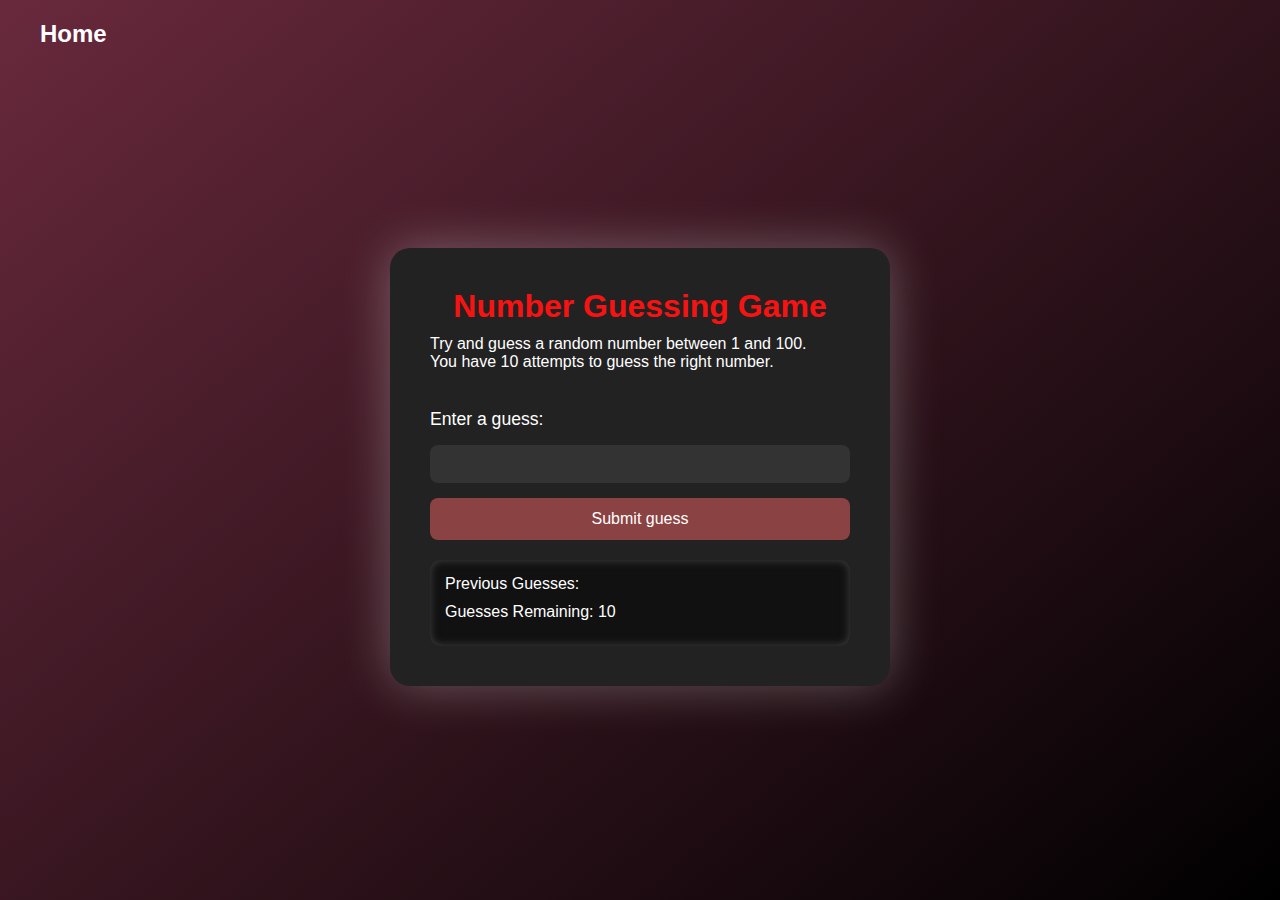
<file: index.html>
<!DOCTYPE html>
<html lang="en">
<head>
    <meta charset="UTF-8">
    <meta name="viewport" content="width=device-width, initial-scale=1.0">
    <meta http-equiv="X-UA-Compatible" content="ie=edge">
    <link rel="stylesheet" href="styles.css">
    <title>Guess the Number</title>
</head>
<body style="background-color: black;color: #fff;">
    <nav>
        <a href="/" aria-current="page">Home</a>
    </nav>
    <div id="wrapper">
        <h1>Number Guessing Game</h1>
        <p>Try and guess a random number between 1 and 100.</p>
        <p>You have 10 attempts to guess the right number.</p>
        <br>
        <form class="form">
            <label for="guessField">Enter a guess:</label>
            <input type="number" id="guessField" class="guessField" >
            <input type="submit" id="subt" value="Submit guess" class="guessSubmit">
        </form>
        <div class="resultParas">
            <p>Previous Guesses: <span class="guesses"></span></p>
            <p>Guesses Remaining: <span class="lastResult">10</span></p>
            <p class="lowOrHi"></p>
        </div>
    
    </div>
    <script src="script.js"></script>
</body>
</html>
</file>
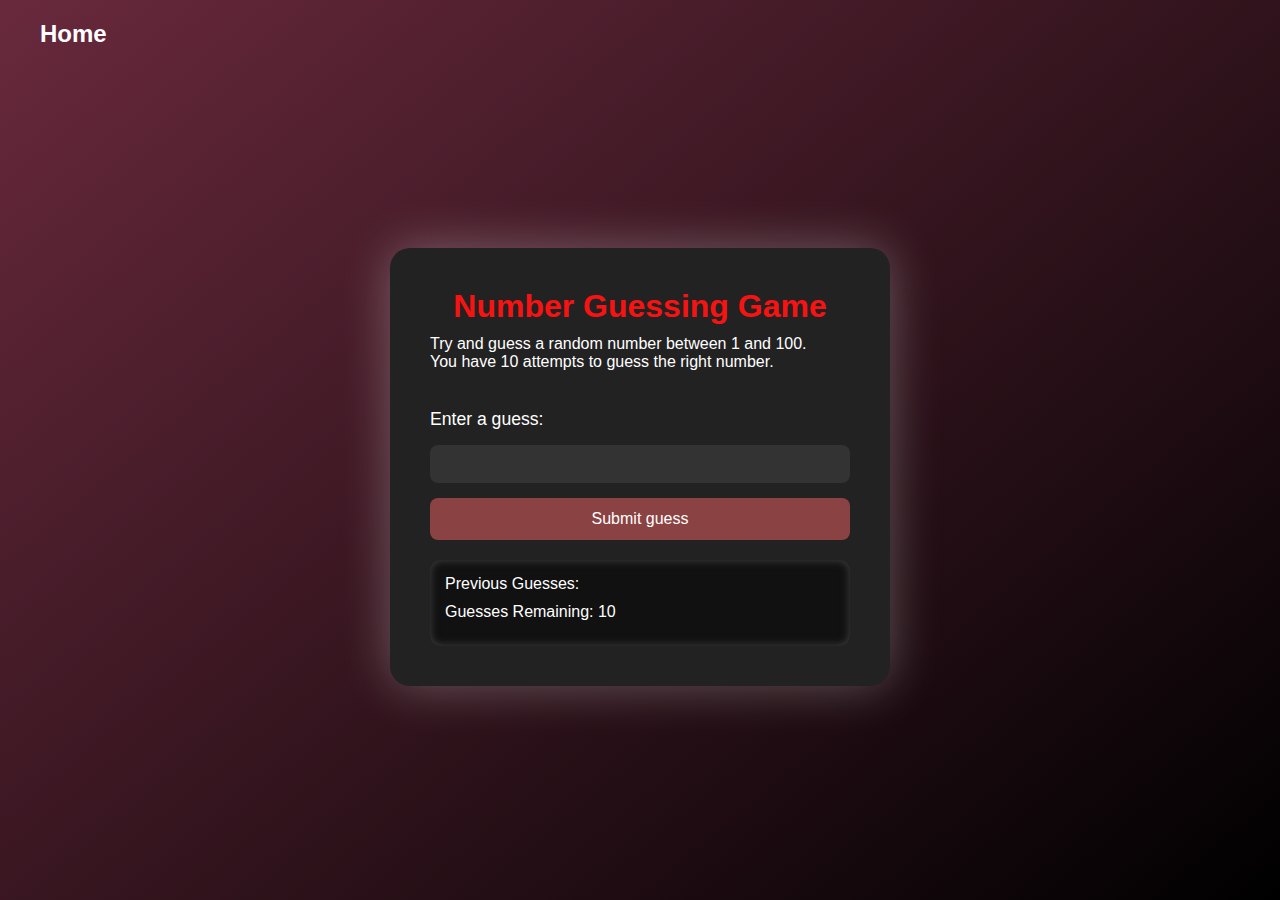
<file: main.html>
<!DOCTYPE html>
<html lang="en">
<head>
    <meta charset="UTF-8">
    <meta name="viewport" content="width=device-width, initial-scale=1.0">
    <meta http-equiv="X-UA-Compatible" content="ie=edge">
    <link rel="stylesheet" href="styles.css">
    <title>Guess the Number</title>
</head>
<body style="background-color: black;color: #fff;">
    <nav>
        <a href="/" aria-current="page">Home</a>
    </nav>
    <div id="wrapper">
        <h1>Number Guessing Game</h1>
        <p>Try and guess a random number between 1 and 100.</p>
        <p>You have 10 attempts to guess the right number.</p>
        <br>
        <form class="form">
            <label for="guessField">Enter a guess:</label>
            <input type="number" id="guessField" class="guessField" >
            <input type="submit" id="subt" value="Submit guess" class="guessSubmit">
        </form>
        <div class="resultParas">
            <p>Previous Guesses: <span class="guesses"></span></p>
            <p>Guesses Remaining: <span class="lastResult">10</span></p>
            <p class="lowOrHi"></p>
        </div>
    
    </div>
    <script src="script.js"></script>
</body>
</html>
</file>
<file: styles.css>
* {
    box-sizing: border-box;
    margin: 0;
    padding: 0;
}

body {
    font-family: 'Segoe UI', Tahoma, Geneva, Verdana, sans-serif;
    background: linear-gradient(140deg, #69293d, #000000);
    color: #ffffff;
    min-height: 100vh;
    display: flex;
    flex-direction: column;
    align-items: center;

    padding: 20px 40px;
}

nav {
    width: 100%;
    text-align: left;
    margin-bottom: 200px;
}

nav a {
    color: #ffffff;
    text-decoration: none;
    font-weight: bold;
    font-size: 1.5rem;
    transition: color 0.3s ease;
}

nav a:hover {
    color: #e74973;
}

#wrapper {
    background-color: #222222;
    border-radius: 20px;
    padding: 40px;
    max-width: 500px;
    width: 100%;
    box-shadow: 0 0 50px rgba(249, 250, 250, 0.3);
}

h1 {
    font-size: 2rem;
    margin-bottom: 10px;
    text-align: center;
    color: #f81313;
}

form {
    display: flex;
    flex-direction: column;
    gap: 15px;
    margin: 20px 0;
}

label {
    font-size: 1.1rem;
}

input[type="number"] {
    padding: 10px;
    font-size: 1rem;
    border-radius: 8px;
    border: none;
    outline: none;
    background-color: #333;
    color: #fff;
    transition: box-shadow 0.3s ease;
}

input[type="number"]:focus {
    box-shadow: 0 0 13px #8b4242;
}

input[type="submit"] {
    padding: 12px;
    font-size: 1rem;
    border: none;
    border-radius: 8px;
    background-color: #8b4242;
    color: #ffffff;
    cursor: pointer;
    transition: background 0.3s ease;
}

input[type="submit"]:hover {
    background-color: #4b1414;
}

.resultParas {
    margin-top: 20px;
    background-color: #111;
    padding: 15px;
    border-radius: 10px;
    box-shadow: inset 0 0 10px #444;
}

.resultParas p {
    margin-bottom: 10px;
}

.lowOrHi h2 {
    font-size: 1.2rem;
    color: #f0ff68;
    margin-top: 10px;
}

.button {
    text-align: center;
    margin-top: 20px;
}

.button button {
    padding: 10px 20px;
    font-size: 1rem;
    background-color: #ff4081;
    color: #fff;
    border: none;
    border-radius: 8px;
    cursor: pointer;
    transition: background 0.3s ease;
}

.button button:hover {
    background-color: #e91e63;
}

/* Responsive Design */
@media (max-width: 600px) {
    #wrapper {
        padding: 20px;
    }

    h1 {
        font-size: 1.5rem;
    }

    input[type="submit"],
    .button button {
        font-size: 0.9rem;
        padding: 10px;
    }
}
</file>
